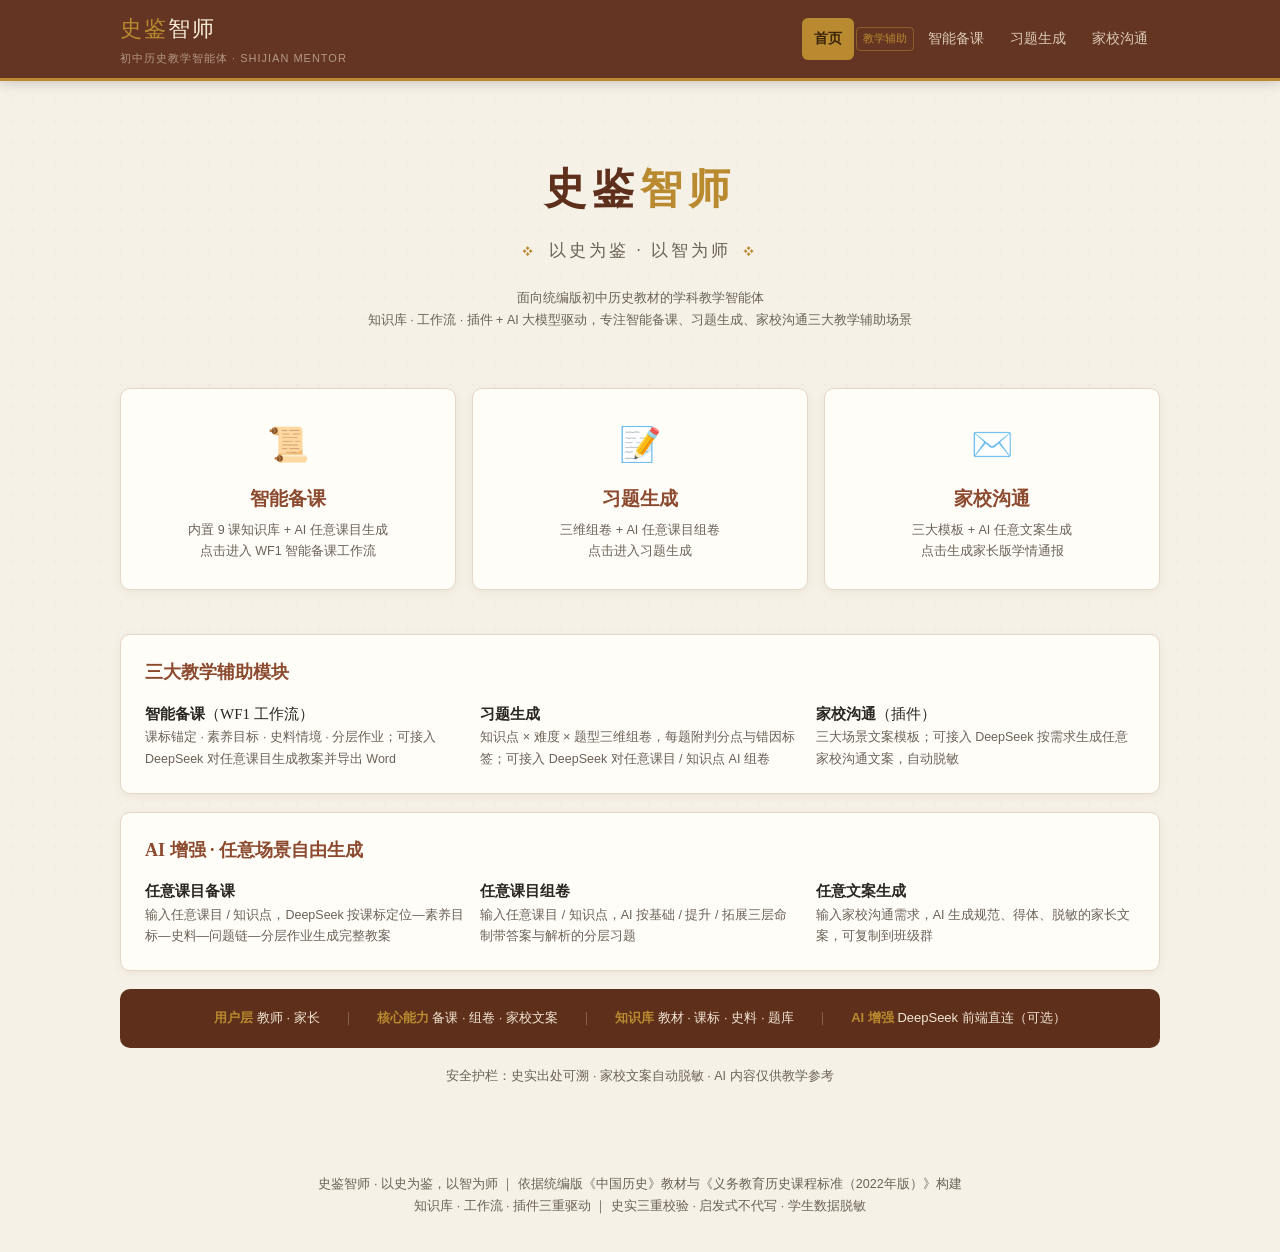
<file: index.html>
<!DOCTYPE html>
<html lang="zh-CN">
<head>
<meta charset="utf-8">
<meta name="viewport" content="width=device-width, initial-scale=1">
<title>史鉴智师 · 初中历史教学智能体</title>
<meta name="description" content="面向统编版初中历史教材的学科教学智能体：智能备课、习题生成、作业批改、学情分析、启发式答疑、错题本、复习规划、时间轴、家校沟通">
<link rel="icon" href="data:image/svg+xml,%3Csvg xmlns='http://www.w3.org/2000/svg' viewBox='0 0 100 100'%3E%3Crect width='100' height='100' rx='18' fill='%235E2F1B'/%3E%3Ctext x='50' y='68' font-size='52' text-anchor='middle' fill='%23E8C87A' font-family='KaiTi,serif'%3E史%3C/text%3E%3C/svg%3E">
<link rel="stylesheet" href="css/style.css">
</head>
<body>
<nav class="nav">
  <div class="nav-inner">
    <div class="logo"><em>史鉴</em>智师<span class="logo-sub">初中历史教学智能体 · SHIJIAN MENTOR</span></div>
    <div class="nav-links" id="navLinks"></div>
  </div>
</nav>
<div class="wrap">
  <main id="app"></main>
  <footer style="text-align:center;padding:26px 0 34px" class="muted">
    史鉴智师 · 以史为鉴，以智为师 ｜ 依据统编版《中国历史》教材与《义务教育历史课程标准（2022年版）》构建<br>
    知识库 · 工作流 · 插件三重驱动 ｜ 史实三重校验 · 启发式不代写 · 学生数据脱敏
  </footer>
</div>
<script src="js/data.js"></script>
<script src="js/app.js"></script>
<script src="js/ai.js"></script>
<script src="js/teacher.js"></script>
<script src="js/tools.js"></script>
</body>
</html>
</file>
<file: css/style.css>
/* ============ 史鉴智师 设计系统 ============ */
:root {
  --ochre: #8C4A2F;        /* 赭石 主色 */
  --ochre-dark: #5E2F1B;
  --green: #2F6E5E;        /* 墨绿 辅色 */
  --gold: #B98A2F;         /* 鎏金 点缀 */
  --paper: #F6F1E7;        /* 宣纸底 */
  --card: #FFFDF8;
  --border: #E3D8C4;
  --ink: #2A2622;
  --ink-2: #6B6257;
  --red: #A93B2E;
  --shadow: 0 2px 10px rgba(94, 47, 27, .07);
  --serif: "Noto Serif SC", "Source Han Serif SC", "Songti SC", SimSun, serif;
  --kai: KaiTi, "Kaiti SC", STKaiti, serif;
  --sans: "Microsoft YaHei", "PingFang SC", sans-serif;
}
* { box-sizing: border-box; margin: 0; padding: 0; }
html { scroll-behavior: smooth; }
body {
  font-family: var(--serif);
  background: var(--paper);
  color: var(--ink);
  font-size: 15px;
  line-height: 1.75;
}
/* 宣纸质感底纹 */
body::before {
  content: ""; position: fixed; inset: 0; pointer-events: none; z-index: 0;
  background-image: radial-gradient(rgba(140,74,47,.035) 1px, transparent 1px);
  background-size: 22px 22px;
}
a { color: var(--ochre); text-decoration: none; }
img { max-width: 100%; }

/* ============ 布局 ============ */
.wrap { max-width: 1080px; margin: 0 auto; padding: 0 20px; position: relative; z-index: 1; }
main { min-height: 70vh; padding: 28px 0 60px; }

/* ============ 顶部导航 ============ */
.nav {
  position: sticky; top: 0; z-index: 50;
  background: rgba(94,47,27,.97);
  border-bottom: 3px solid var(--gold);
  box-shadow: 0 2px 12px rgba(0,0,0,.18);
}
.nav-inner { max-width: 1080px; margin: 0 auto; padding: 0 20px; display: flex; align-items: center; gap: 18px; flex-wrap: wrap; }
.logo { font-family: var(--kai); font-size: 22px; color: #F6EAD8; letter-spacing: 2px; padding: 10px 0; white-space: nowrap; }
.logo em { font-style: normal; color: var(--gold); }
.logo-sub { font-size: 11px; color: rgba(246,234,216,.55); letter-spacing: 1px; display: block; font-family: var(--sans); }
.nav-links { display: flex; gap: 2px; flex-wrap: wrap; margin-left: auto; }
.nav-links a {
  color: rgba(246,234,216,.82); padding: 8px 11px; font-size: 13.5px; border-radius: 6px;
  font-family: var(--sans); transition: all .18s; border: 1px solid transparent;
}
.nav-links a:hover { background: rgba(246,234,216,.12); color: #fff; }
.nav-links a.active { background: var(--gold); color: #3A2408; font-weight: 600; }
.nav-group { display: flex; align-items: center; gap: 2px; }
.nav-group-label { font-size: 11px; color: var(--gold); border: 1px solid rgba(185,138,47,.5); border-radius: 4px; padding: 1px 6px; font-family: var(--sans); }

/* ============ 页头 ============ */
.page-head { border-bottom: 2px solid var(--border); padding: 10px 0 18px; margin-bottom: 24px; }
.page-head h1 { font-family: var(--kai); font-size: 26px; color: var(--ochre-dark); font-weight: 700; }
.page-head p { color: var(--ink-2); font-size: 13.5px; margin-top: 4px; font-family: var(--sans); }
.crumb { font-size: 12px; color: var(--ink-2); font-family: var(--sans); margin-bottom: 4px; }
.crumb b { color: var(--green); }

/* ============ 卡片 ============ */
.card {
  background: var(--card); border: 1px solid var(--border); border-radius: 10px;
  padding: 22px 24px; box-shadow: var(--shadow); margin-bottom: 18px;
}
.card h3 { font-family: var(--kai); font-size: 18px; color: var(--ochre); margin-bottom: 12px; }
.card h3 .num { display: inline-flex; align-items: center; justify-content: center; width: 24px; height: 24px; border-radius: 50%; background: var(--ochre); color: #fff; font-size: 13px; margin-right: 8px; font-family: var(--sans); }
.grid { display: grid; gap: 16px; }
.grid-2 { grid-template-columns: repeat(auto-fit, minmax(300px, 1fr)); }
.grid-3 { grid-template-columns: repeat(auto-fit, minmax(240px, 1fr)); }

/* ============ 标签 ============ */
.tag { display: inline-block; font-size: 11.5px; font-family: var(--sans); border-radius: 20px; padding: 1px 10px; border: 1px solid; margin-right: 6px; margin-bottom: 4px; line-height: 1.7; white-space: nowrap; }
.tag-basic { color: var(--green); border-color: rgba(47,110,94,.4); background: rgba(47,110,94,.07); }
.tag-mid { color: var(--gold); border-color: rgba(185,138,47,.45); background: rgba(185,138,47,.08); }
.tag-adv { color: var(--red); border-color: rgba(169,59,46,.4); background: rgba(169,59,46,.06); }
.tag-lite { color: var(--ink-2); border-color: var(--border); background: #faf6ee; }
.tag-ochre { color: var(--ochre-dark); border-color: rgba(140,74,47,.4); background: rgba(140,74,47,.07); }

/* ============ 按钮 ============ */
.btn {
  display: inline-block; font-family: var(--sans); font-size: 14px; cursor: pointer;
  border-radius: 8px; padding: 8px 20px; border: 1.5px solid var(--ochre);
  background: var(--ochre); color: #FFF6EA; transition: all .18s; line-height: 1.5;
}
.btn:hover { background: var(--ochre-dark); border-color: var(--ochre-dark); transform: translateY(-1px); box-shadow: 0 4px 10px rgba(94,47,27,.25); }
.btn:active { transform: translateY(0); }
.btn-outline { background: transparent; color: var(--ochre); }
.btn-outline:hover { background: rgba(140,74,47,.08); color: var(--ochre-dark); }
.btn-green { background: var(--green); border-color: var(--green); }
.btn-green:hover { background: #245A4C; border-color: #245A4C; }
.btn-sm { padding: 4px 12px; font-size: 12.5px; border-radius: 6px; }
.btn:disabled { opacity: .45; cursor: not-allowed; transform: none; box-shadow: none; }

/* ============ 表单 ============ */
select, input[type="text"], textarea {
  font-family: var(--sans); font-size: 14px; padding: 7px 12px; border-radius: 7px;
  border: 1.5px solid var(--border); background: #fff; color: var(--ink); outline: none; transition: border .15s;
}
select:focus, input:focus, textarea:focus { border-color: var(--ochre); }
select:hover { border-color: var(--ochre); }
label.fld { display: block; font-family: var(--sans); font-size: 13px; color: var(--ink-2); margin-bottom: 5px; }

/* ============ 工作流步骤条 ============ */
.flow-steps { display: flex; flex-wrap: wrap; gap: 8px; margin: 14px 0; }
.flow-step {
  font-family: var(--sans); font-size: 12.5px; padding: 5px 12px; border-radius: 20px;
  background: #fff; border: 1px dashed var(--border); color: var(--ink-2); transition: all .3s;
}
.flow-step.on { background: var(--ochre); border: 1px solid var(--ochre); color: #fff; }
.flow-step.done { background: rgba(47,110,94,.1); border: 1px solid var(--green); color: var(--green); }
.flow-step.done::after { content: " ✓"; }

/* ============ 加载动画 ============ */
.thinking { display: none; align-items: center; gap: 12px; background: rgba(140,74,47,.06); border: 1px dashed rgba(140,74,47,.35); border-radius: 10px; padding: 14px 18px; margin: 14px 0; font-family: var(--sans); font-size: 13.5px; color: var(--ochre-dark); }
.thinking.show { display: flex; }
.dots { display: inline-flex; gap: 4px; }
.dots i { width: 7px; height: 7px; border-radius: 50%; background: var(--ochre); animation: bounce 1.2s infinite; }
.dots i:nth-child(2) { animation-delay: .18s; }
.dots i:nth-child(3) { animation-delay: .36s; }
@keyframes bounce { 0%, 60%, 100% { transform: translateY(0); opacity: .5; } 30% { transform: translateY(-6px); opacity: 1; } }

/* ============ 批改稿纸 ============ */
.paper-sheet {
  background: #FFFDF6; border: 1px solid var(--border); border-radius: 8px; padding: 20px 24px;
  background-image: repeating-linear-gradient(transparent, transparent 34px, rgba(140,74,47,.10) 34px, rgba(140,74,47,.10) 35px);
  font-family: var(--kai); font-size: 16px;
}
.ocr-note { font-family: var(--sans); font-size: 12px; color: var(--green); background: rgba(47,110,94,.08); border-radius: 6px; padding: 3px 10px; display: inline-block; margin-bottom: 10px; }
.score-pill { display: inline-block; font-family: var(--sans); font-weight: 700; color: #fff; background: var(--red); border-radius: 8px; padding: 2px 12px; font-size: 15px; }
.verdict { border-left: 3px solid var(--gold); background: rgba(185,138,47,.07); padding: 8px 14px; border-radius: 0 8px 8px 0; margin: 8px 0; font-size: 14px; }
.verdict.ok { border-color: var(--green); background: rgba(47,110,94,.07); }
.verdict.bad { border-color: var(--red); background: rgba(169,59,46,.06); }

/* ============ 表格 ============ */
table.tb { width: 100%; border-collapse: collapse; font-size: 13.5px; font-family: var(--sans); background: #fff; }
.tb th { background: var(--ochre); color: #FFF3E4; padding: 8px 10px; text-align: left; font-weight: 600; }
.tb td { border-bottom: 1px solid var(--border); padding: 7px 10px; vertical-align: top; }
.tb tr:nth-child(even) td { background: #FAF5EB; }
.tb tr:hover td { background: rgba(185,138,47,.08); }

/* ============ 时间轴 ============ */
.tl-track { position: relative; margin: 30px 0 10px; }
.tl-line { position: absolute; left: 0; right: 0; top: 44px; height: 4px; background: linear-gradient(90deg, var(--ochre), var(--gold)); border-radius: 2px; }
.tl-items { display: flex; justify-content: space-between; position: relative; flex-wrap: wrap; gap: 6px; }
.tl-node { cursor: pointer; text-align: center; width: 64px; transition: transform .15s; }
.tl-node:hover { transform: translateY(-3px); }
.tl-node .dot { width: 15px; height: 15px; border-radius: 50%; background: var(--card); border: 3px solid var(--ochre); margin: 38px auto 8px; transition: all .15s; }
.tl-node:hover .dot, .tl-node.sel .dot { background: var(--gold); border-color: var(--gold); box-shadow: 0 0 0 5px rgba(185,138,47,.2); }
.tl-node .nm { font-family: var(--kai); font-size: 15px; color: var(--ink); }
.tl-node .yr { font-size: 10.5px; color: var(--ink-2); font-family: var(--sans); }
.tl-node.sel .nm { color: var(--ochre-dark); font-weight: 700; }

/* ============ 雷达/热力 ============ */
.legend { display: flex; gap: 14px; flex-wrap: wrap; font-size: 12px; font-family: var(--sans); color: var(--ink-2); margin-top: 8px; }
.legend i { display: inline-block; width: 12px; height: 12px; border-radius: 3px; margin-right: 4px; vertical-align: -1px; }
.heat-cell { border-radius: 4px; cursor: default; transition: transform .12s; }
.heat-cell:hover { transform: scale(1.12); }

/* ============ 对话（答疑） ============ */
.chat { display: flex; flex-direction: column; gap: 12px; }
.msg { max-width: 82%; padding: 11px 16px; border-radius: 12px; font-size: 14.5px; box-shadow: var(--shadow); }
.msg.bot { background: var(--card); border: 1px solid var(--border); border-top-left-radius: 3px; align-self: flex-start; }
.msg.stu { background: rgba(47,110,94,.10); border: 1px solid rgba(47,110,94,.3); border-top-right-radius: 3px; align-self: flex-end; font-family: var(--sans); }
.msg .who { font-size: 11.5px; font-family: var(--sans); color: var(--ink-2); margin-bottom: 3px; }
.msg.bot .who { color: var(--ochre); }
.msg.scaffold { background: #FDF6EA; border: 1px dashed var(--gold); }
.lock { background: repeating-linear-gradient(45deg, #f3ede2, #f3ede2 8px, #eee5d4 8px, #eee5d4 16px); border-radius: 8px; padding: 14px; text-align: center; font-family: var(--sans); color: var(--ink-2); font-size: 13px; }
.lock .lock-ic { font-size: 20px; display: block; margin-bottom: 4px; }

/* ============ 首页 ============ */
.hero { text-align: center; padding: 44px 20px 30px; position: relative; }
.hero h1 { font-family: var(--kai); font-size: 42px; color: var(--ochre-dark); letter-spacing: 6px; }
.hero h1 span { color: var(--gold); }
.hero .slogan { font-family: var(--kai); font-size: 17px; color: var(--ink-2); margin: 10px 0 22px; letter-spacing: 3px; }
.hero .slogan::before, .hero .slogan::after { content: "❖"; color: var(--gold); margin: 0 12px; font-size: 12px; }
.role-cards { display: grid; grid-template-columns: repeat(auto-fit, minmax(220px, 1fr)); gap: 16px; margin: 26px 0; }
.role-card { text-align: center; padding: 26px 18px; cursor: pointer; transition: all .2s; }
.role-card:hover { transform: translateY(-4px); box-shadow: 0 8px 22px rgba(94,47,27,.15); border-color: var(--ochre); }
.role-card .ic { font-size: 34px; }
.role-card h4 { font-family: var(--kai); font-size: 19px; color: var(--ochre); margin: 8px 0 4px; }
.role-card p { font-size: 12.5px; color: var(--ink-2); font-family: var(--sans); }
.arch-strip { background: var(--ochre-dark); color: #F2E6D4; border-radius: 10px; padding: 18px 24px; font-family: var(--sans); font-size: 13px; display: flex; flex-wrap: wrap; gap: 10px 22px; justify-content: center; align-items: center; }
.arch-strip b { color: var(--gold); }
.arch-strip .sep { color: rgba(242,230,212,.35); }

/* ============ 打印 ============ */
@media print {
  .nav, .no-print { display: none !important; }
  body { background: #fff; }
  body::before { display: none; }
  .card { box-shadow: none; border-color: #ccc; }
}

/* ============ 响应式 ============ */
@media (max-width: 640px) {
  .nav-inner { padding: 0 12px; }
  .nav-links { margin-left: 0; }
  .hero h1 { font-size: 30px; letter-spacing: 3px; }
  .tl-node { width: 52px; }
  .msg { max-width: 94%; }
}
.fade-in { animation: fadeIn .35s ease both; }
@keyframes fadeIn { from { opacity: 0; transform: translateY(8px); } to { opacity: 1; transform: none; } }
.section-title { font-family: var(--kai); font-size: 20px; color: var(--ochre-dark); border-left: 4px solid var(--gold); padding-left: 12px; margin: 26px 0 14px; }
.muted { color: var(--ink-2); font-family: var(--sans); font-size: 12.5px; }
.kv { font-family: var(--sans); font-size: 13px; color: var(--ink-2); margin: 3px 0; }
.kv b { color: var(--ochre-dark); }
</file>
